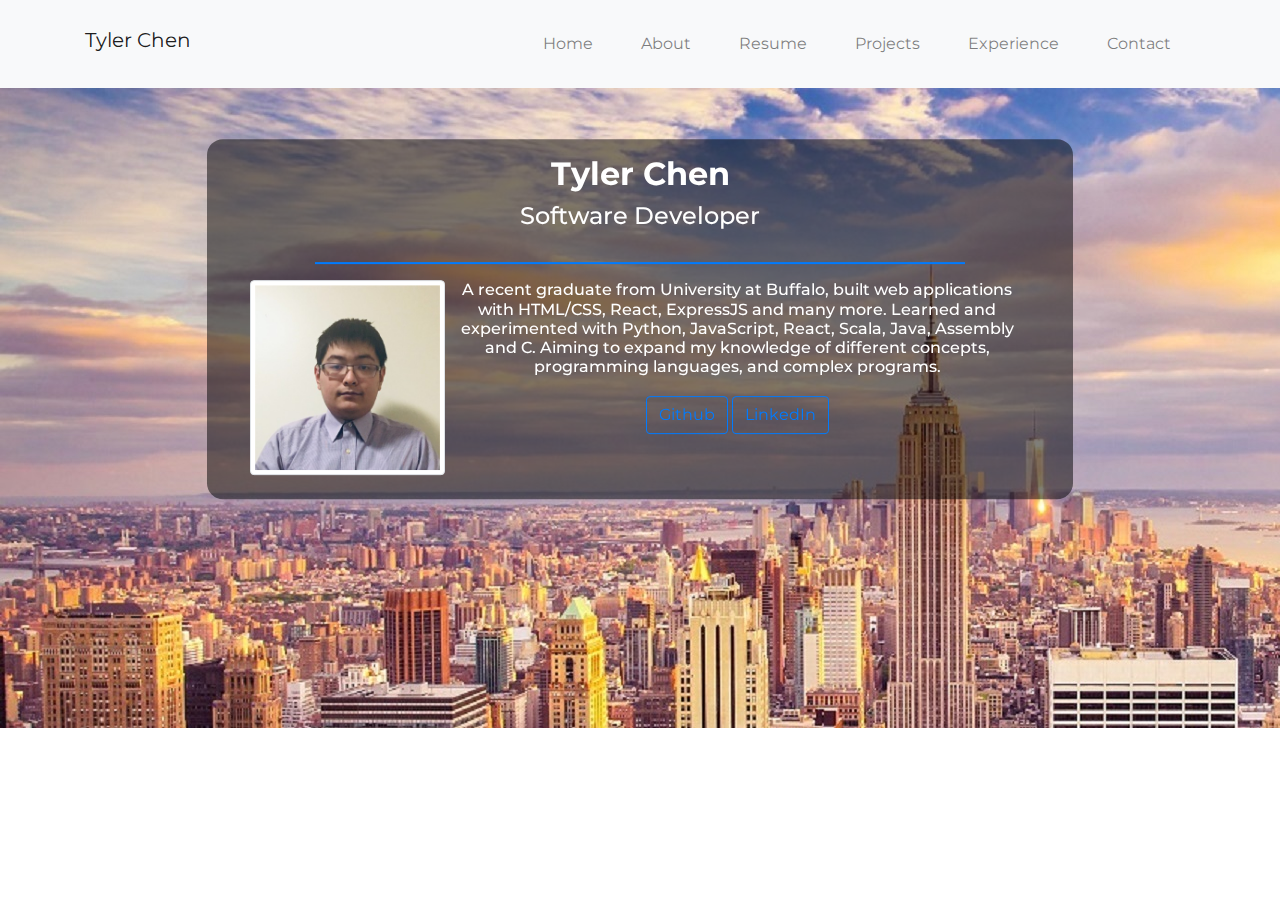
<file: index.html>
<!DOCTYPE html>
<html lang="en">
<head>
	<meta charset="UTF-8">
	<meta name="viewport" content="width=device-width, initial-scale=1.0, viewport-fit=cover">
	<meta name="description" content="My Personal Website" />
    <meta name="title" property="og:title" content="Personal Website" />
    <meta property="og:type" content="Website" />
    <meta name="image" property="og:image" content="https://live.staticflickr.com/65535/51955069823_267bed892a_c.jpg" />
    <meta name="description" property="og:description" content="My Personal Website"/><meta name="author" content="Tyler Chen"/>
   <meta http-equiv="X-UA-Compatible" content="ie=edge">
	<title></title>
	<!-- Favicon -->
	<link rel="shortcut icon" href="img/favicon.ico">
	<!-- Bootstrap 4.5 CSS -->
	<link rel="stylesheet" href="css/bootstrap.min.css">
	<!-- Style CSS -->
	<link rel="stylesheet" href="css/style.css">
	<!-- Google Fonts -->
	<link href="https://fonts.googleapis.com/css?family=Montserrat:300,400,500,600,700&display=swap" rel="stylesheet">
</head>
<body>
	<!-- Navigation -->
    <nav class="navbar bg-light navbar-light navbar-expand-lg">
        <div class="container">
			<a href="index.html" class="navbar-brand">Tyler Chen</a>
            <button class="navbar-toggler" type="button" data-toggle="collapse" data-target="#websitenavbar">
                <span class="navbar-toggler-icon"></span>
            </button>
                <div class="collapse navbar-collapse" id="websitenavbar">
                    <ul class="navbar-nav ml-auto">
                        <li class="nav-item"><a href="index.html" class="nav-link">Home</a></li>
                        <li class="nav-item"><a href="about.html" class="nav-link">About</a></li>
						<li class="nav-item"><a href="./img/Resume.pdf" class="nav-link">Resume</a></li>
                        <li class="nav-item"><a href="projects.html" class="nav-link">Projects</a></li>
                        <li class="nav-item"><a href="experience.html" class="nav-link">Experience</a></li>
                        <li class="nav-item"><a href="contact.html" class="nav-link">Contact</a></li>
                    </ul>
                </div>
        </div>
    </nav>
	<!-- End Navigation -->


	<!-- Image Carousel -->
		<div id="carousel" class="carousel slide" data-ride="carousel">

		<!-- Carousel Content -->
			<div class="carousel-inner">
				<div class="carousel-item active">
					<img src="img/nyc.png" alt="">
					<div class="carousel-caption">
						<div class="container">
							<div class="row justify-content-center">
								<div class="col-12 bg-custom d-lg-block py-3 px-0">
									<h1>Tyler Chen</h1>
									<h3 class="pb-3">Software Developer</h3>
									<div class="border-top border-primary w-75 mx-auto my-3"></div>
									<div class="row">
										<h2>
											<img src="img/me.jfif" class="img-thumbnail float-left w-25 rounded mx-auto d-block" alt="Responsive image">
											A recent graduate from University at Buffalo, built web applications with HTML/CSS, React, ExpressJS and many more.
											Learned and experimented with Python, JavaScript, React, Scala, Java, Assembly and C.
											Aiming to expand my knowledge of different concepts, programming languages, and complex programs.
											<br />
											<br />
											<a href="https://github.com/tylerchen972" class="btn btn-outline-primary">Github</a>
											<a href="https://www.linkedin.com/in/tyler-chen-947b651b4/" class="btn btn-outline-primary">LinkedIn</a>
										</h2>
									</div>
								</div>
							</div>
						</div>
					</div>
				</div>
		<!-- End Carousel Content -->
		</div>
	<!-- jQuery -->
	<script src="js/jquery-3.5.1.min.js"></script>
	<!-- Bootstrap 4.5 JS -->
	<script src="js/bootstrap.min.js"></script>
	<!-- Popper JS -->
	<script src="js/popper.min.js"></script>
	<!-- Font Awesome -->
	<script src="js/all.min.js"></script>

	<!-- End Script Source Files -->
</body>
</html>
</file>
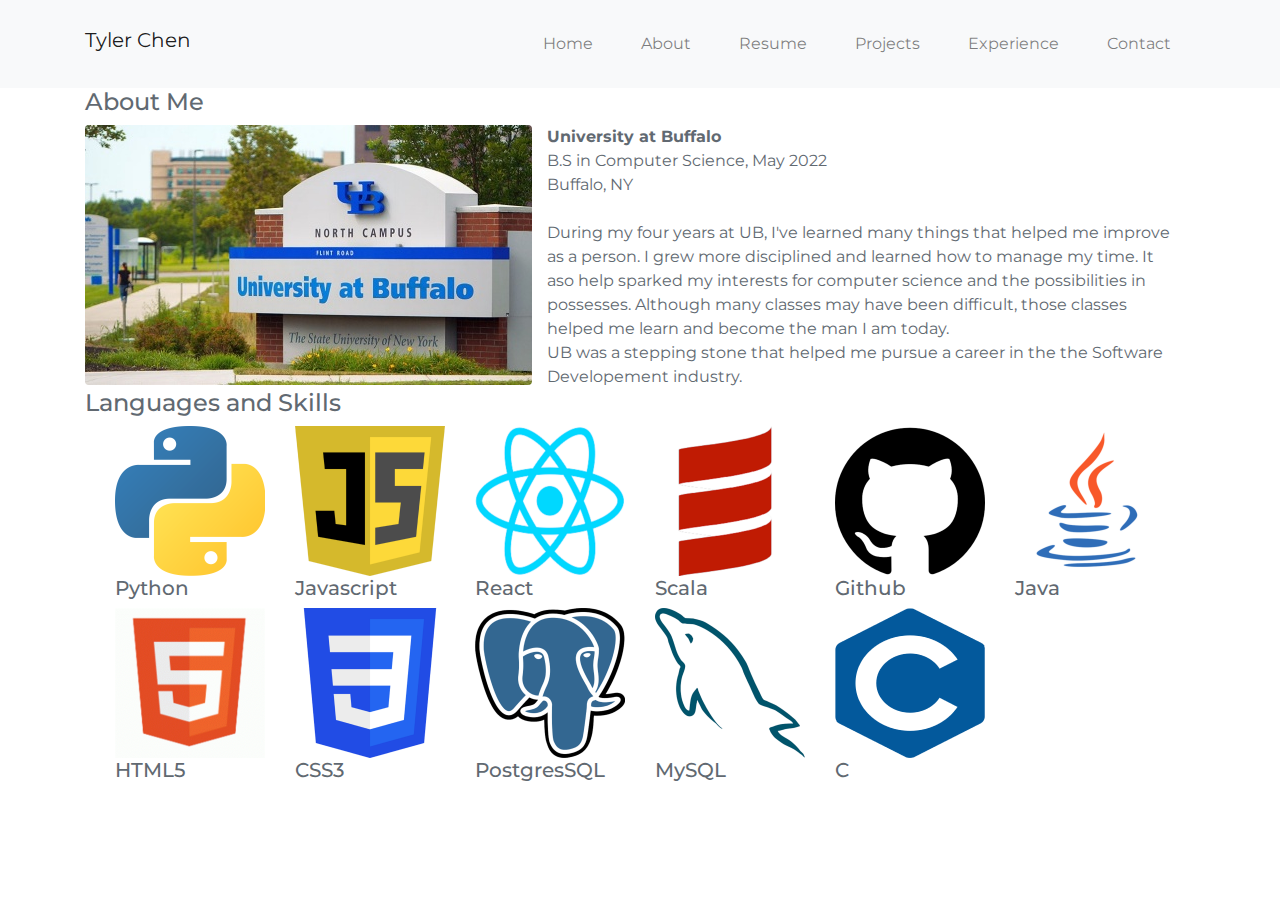
<file: about.html>
<!DOCTYPE html>
<html lang="en">
<head>
	<meta charset="UTF-8">
	<meta name="viewport" content="width=device-width, initial-scale=1.0, viewport-fit=cover">
   <meta http-equiv="X-UA-Compatible" content="ie=edge">
	<title></title>
	<!-- Favicon -->
	<link rel="shortcut icon" href="img/favicon.ico">
	<!-- Bootstrap 4.5 CSS -->
	<link rel="stylesheet" href="css/bootstrap.min.css">
	<!-- Style CSS -->
	<link rel="stylesheet" href="css/style.css">
	<!-- Google Fonts -->
	<link href="https://fonts.googleapis.com/css?family=Montserrat:300,400,500,600,700&display=swap" rel="stylesheet">
</head>
<body>
	<!-- Navigation -->
    <nav class="navbar bg-light navbar-light navbar-expand-lg">
        <div class="container">
			<a href="index.html" class="navbar-brand">Tyler Chen</a>
            <button class="navbar-toggler" type="button" data-toggle="collapse" data-target="#websitenavbar">
                <span class="navbar-toggler-icon"></span>
            </button>
                <div class="collapse navbar-collapse" id="websitenavbar">
                    <ul class="navbar-nav ml-auto">
                        <li class="nav-item"><a href="index.html" class="nav-link">Home</a></li>
                        <li class="nav-item"><a href="about.html" class="nav-link">About</a></li>
                        <li class="nav-item"><a href="./img/Resume.pdf" class="nav-link">Resume</a></li>
                        <li class="nav-item"><a href="projects.html" class="nav-link">Projects</a></li>
                        <li class="nav-item"><a href="experience.html" class="nav-link">Experience</a></li>
                        <li class="nav-item"><a href="contact.html" class="nav-link">Contact</a></li>
                    </ul>
                </div>
        </div>
    </nav>
	<!-- End Navigation -->
    <body>
        <div class="container">
            <h4>About Me</h4>
            <div class="row">
                <div class="image-fluid">
                    <img class="float-left w-100 rounded mx-auto d-block" src="img/UB.jpg">
                </div>
                <div class="col">
                    <b>University at Buffalo</b>
                    <br>B.S in Computer Science, May 2022<br>Buffalo, NY<br>
                    <br>During my four years at UB, I've learned many things that helped me improve as a person. I grew more disciplined and learned how to manage my time. It aso help sparked my interests for computer science and the possibilities in possesses. Although many classes may have been difficult, those classes helped me learn and become the man I am today.<br>UB was a stepping stone that helped me pursue a career in the the Software Developement industry.
                </div>
            </div>
            <h4>Languages and Skills</h4>
            <div class="container row row-fluid">
                  <div class="col-sm-2 image-fluid">
                    <img class="float-left w-100 mx-auto d-block" src="img/icons/python.png">
                    <h5>Python</h5>
                  </div>
                  <div class="col-sm-2 image-fluid">
                    <img class="float-left w-100 mx-auto d-block" src="img/icons/javascript.png">
                    <h5>Javascript</h5>
                  </div>
                  <div class="col-sm-2 image-fluid">
                    <img class="float-left w-100 mx-auto d-block" src="img/icons/react.png">
                    <h5>React</h5>
                  </div>
                  <div class="col-sm-2 image-fluid">
                    <img class="float-left w-100 mx-auto d-block" src="img/icons/scala.png">
                    <h5>Scala</h5>
                  </div>
                  <div class="col-sm-2 image-fluid">
                    <img class="float-left w-100 mx-auto d-block" src="img/icons/github.png">
                    <h5>Github</h5>
                </div>
                  <div class="col-sm-2 image-fluid">
                    <img class="float-left w-100 mx-auto d-block" src="img/icons/java.png">
                    <h5>Java</h5>
                    </div>
                    <div class="col-sm-2 image-fluid">
                        <img class="float-left w-100 mx-auto d-block" src="img/icons/html5.png">
                        <h5>HTML5</h5>
                    </div>
                    <div class="col-sm-2 image-fluid">
                        <img class="float-left w-100 mx-auto d-block" src="img/icons/css3.png">
                        <h5>CSS3</h5>
                    </div>
                    <div class="col-sm-2 image-fluid">
                        <img class="float-left w-100 mx-auto d-block" src="img/icons/postgressql.png">
                        <h5>PostgresSQL</h5>
                    </div>
                    <div class="col-sm-2 image-fluid">
                        <img class="float-left w-100 mx-auto d-block" src="img/icons/mysql.png">
                        <h5>MySQL</h5>
                    </div>
                    <div class="col-sm-2 image-fluid">
                        <img class="float-left w-100 mx-auto d-block" src="img/icons/c.png">
                        <h5>C</h5>
                      </div>
                  </div>
              </div>
        </div>
    </body>

	<!-- jQuery -->
	<script src="js/jquery-3.5.1.min.js"></script>
	<!-- Bootstrap 4.5 JS -->
	<script src="js/bootstrap.min.js"></script>
	<!-- Popper JS -->
	<script src="js/popper.min.js"></script>
	<!-- Font Awesome -->
	<script src="js/all.min.js"></script>

	<!-- End Script Source Files -->
</body>
</html>
</file>
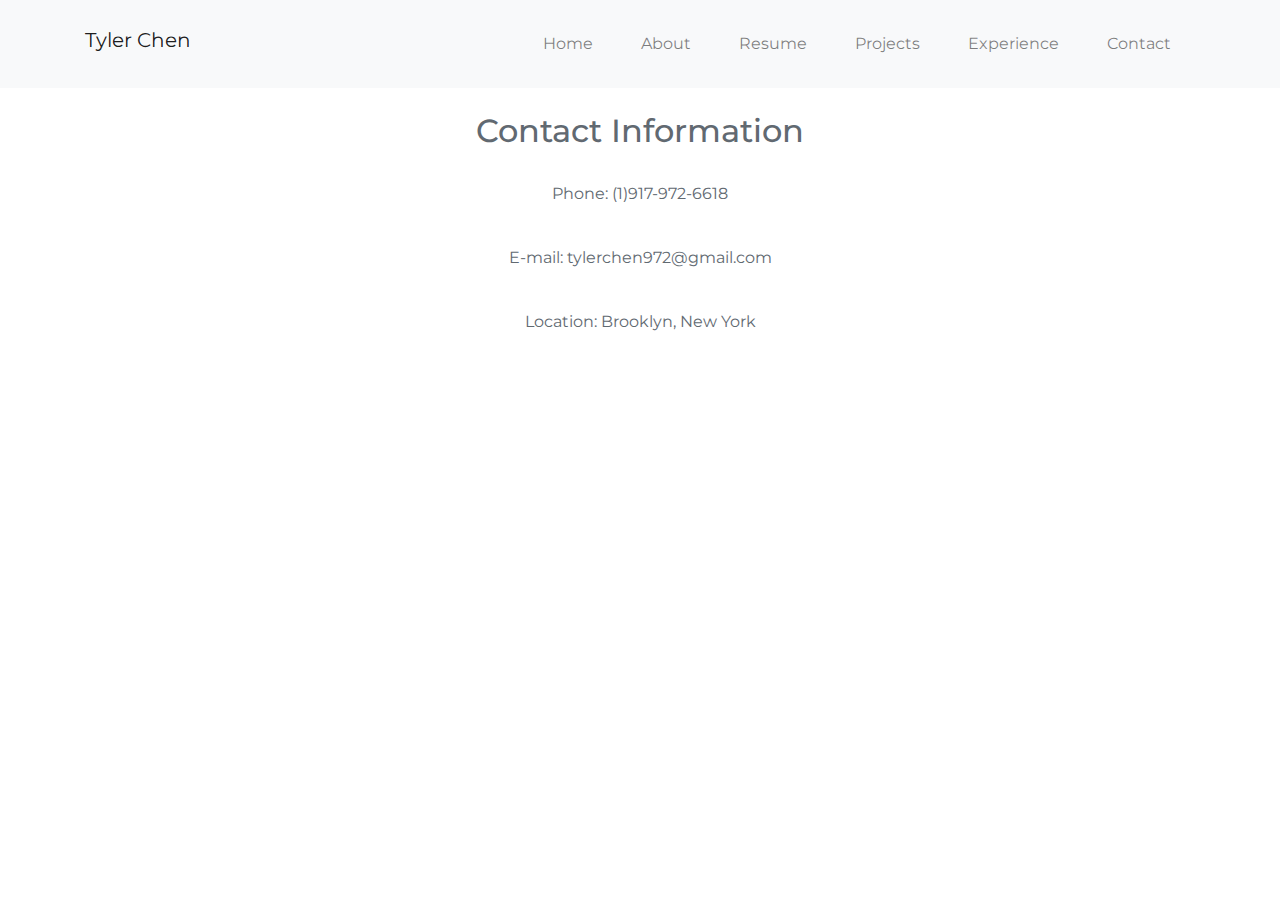
<file: contact.html>
<!DOCTYPE html>
<html lang="en">
<head>
	<meta charset="UTF-8">
	<meta name="viewport" content="width=device-width, initial-scale=1.0, viewport-fit=cover">
   <meta http-equiv="X-UA-Compatible" content="ie=edge">
	<title></title>
	<!-- Favicon -->
	<link rel="shortcut icon" href="img/favicon.ico">
	<!-- Bootstrap 4.5 CSS -->
	<link rel="stylesheet" href="css/bootstrap.min.css">
	<!-- Style CSS -->
	<link rel="stylesheet" href="css/style.css">
	<!-- Google Fonts -->
	<link href="https://fonts.googleapis.com/css?family=Montserrat:300,400,500,600,700&display=swap" rel="stylesheet">
</head>
<body>
	<!-- Navigation -->
    <nav class="navbar bg-light navbar-light navbar-expand-lg">
        <div class="container">
			<a href="index.html" class="navbar-brand">Tyler Chen</a>
            <button class="navbar-toggler" type="button" data-toggle="collapse" data-target="#websitenavbar">
                <span class="navbar-toggler-icon"></span>
            </button>
                <div class="collapse navbar-collapse" id="websitenavbar">
                    <ul class="navbar-nav ml-auto">
                        <li class="nav-item"><a href="index.html" class="nav-link">Home</a></li>
                        <li class="nav-item"><a href="about.html" class="nav-link">About</a></li>
                        <li class="nav-item"><a href="./img/Resume.pdf" class="nav-link">Resume</a></li>
                        <li class="nav-item"><a href="projects.html" class="nav-link">Projects</a></li>
                        <li class="nav-item"><a href="experience.html" class="nav-link">Experience</a></li>
                        <li class="nav-item"><a href="contact.html" class="nav-link">Contact</a></li>
                    </ul>
                </div>
        </div>
    </nav>
	<!-- End Navigation -->
    <br/>
    <div class="container centertext d-block">
        <h2>Contact Information</h2>
        <br/>
        <p>Phone: (1)917-972-6618</p>
        <br/>
        <p>E-mail: tylerchen972@gmail.com</p>
        <br/>
        <p>Location: Brooklyn, New York</p>
    </div>
	<!-- jQuery -->
	<script src="js/jquery-3.5.1.min.js"></script>
	<!-- Bootstrap 4.5 JS -->
	<script src="js/bootstrap.min.js"></script>
	<!-- Popper JS -->
	<script src="js/popper.min.js"></script>
	<!-- Font Awesome -->
	<script src="js/all.min.js"></script>

	<!-- End Script Source Files -->
</body>
</html>
</file>
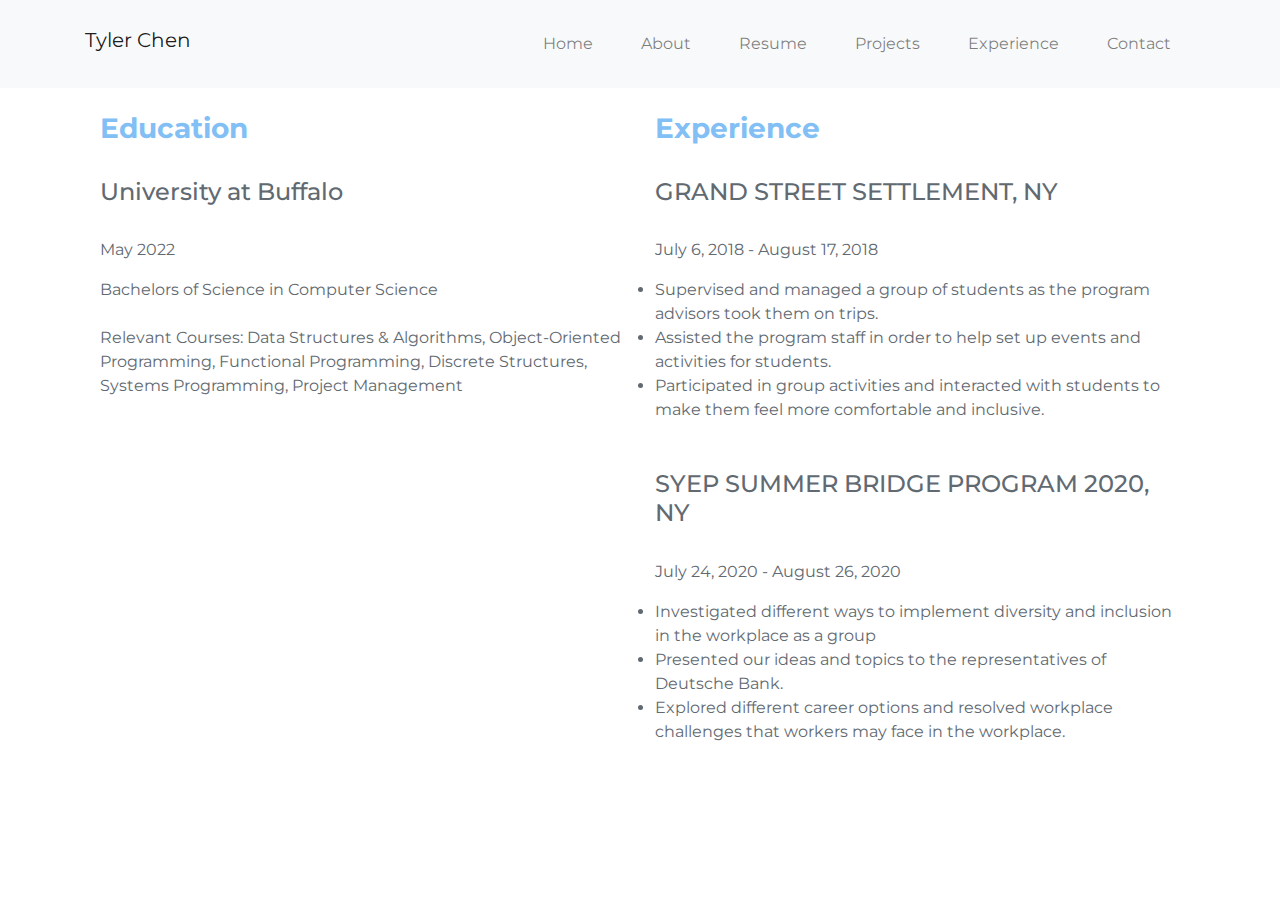
<file: experience.html>
<!DOCTYPE html>
<html lang="en">
<head>
	<meta charset="UTF-8">
	<meta name="viewport" content="width=device-width, initial-scale=1.0, viewport-fit=cover">
   <meta http-equiv="X-UA-Compatible" content="ie=edge">
	<title></title>
	<!-- Favicon -->
	<link rel="shortcut icon" href="img/favicon.ico">
	<!-- Bootstrap 4.5 CSS -->
	<link rel="stylesheet" href="css/bootstrap.min.css">
	<!-- Style CSS -->
	<link rel="stylesheet" href="css/style.css">
	<!-- Google Fonts -->
	<link href="https://fonts.googleapis.com/css?family=Montserrat:300,400,500,600,700&display=swap" rel="stylesheet">
</head>
<body>
	<!-- Navigation -->
    <nav class="navbar bg-light navbar-light navbar-expand-lg">
        <div class="container">
			<a href="index.html" class="navbar-brand">Tyler Chen</a>
            <button class="navbar-toggler" type="button" data-toggle="collapse" data-target="#websitenavbar">
                <span class="navbar-toggler-icon"></span>
            </button>
                <div class="collapse navbar-collapse" id="websitenavbar">
                    <ul class="navbar-nav ml-auto">
                        <li class="nav-item"><a href="index.html" class="nav-link">Home</a></li>
                        <li class="nav-item"><a href="about.html" class="nav-link">About</a></li>
						<li class="nav-item"><a href="./img/Resume.pdf" class="nav-link">Resume</a></li>
                        <li class="nav-item"><a href="projects.html" class="nav-link">Projects</a></li>
                        <li class="nav-item"><a href="experience.html" class="nav-link">Experience</a></li>
                        <li class="nav-item"><a href="contact.html" class="nav-link">Contact</a></li>
                    </ul>
                </div>
        </div>
    </nav>
	<!-- End Navigation -->
	<div class="container">
		<br/>
		<div class="row">
			<div class="col">
				<h3 class="txt-custom font-weight-bold">Education</h3>
				<br/>
				<h4>University at Buffalo</h4>
				<br/>
				<p>May 2022</p>
				<p1>Bachelors of Science in Computer Science</p1>
				<br/>
				<br/>
				<p2>Relevant Courses: Data Structures & Algorithms, Object-Oriented Programming, Functional
					Programming, Discrete Structures, Systems Programming, Project Management</p2>
		  	</div>
		  	<div class="col">
				<h3 class="txt-custom font-weight-bold">Experience</h3>
				<br/>
				<h4>GRAND STREET SETTLEMENT, NY</h4>
				<br/>
				<p>July 6, 2018 - August 17, 2018</p>
				<li><p2>Supervised and managed a group of students as the program advisors took them on trips.</p2></li>
				<li><p2>Assisted the program staff in order to help set up events and activities for students.</p2></li>
				<li><p2>Participated in group activities and interacted with students to make them feel more comfortable and
					inclusive.</p2></li>
				<br/>
				<br/>
				<h4>SYEP SUMMER BRIDGE PROGRAM 2020, NY</h4>
				<br/>
				<p>July 24, 2020 - August 26, 2020</p>
				<li><p2>Investigated different ways to implement diversity and inclusion in the workplace as a group</p2></li>
				<li><p2>Presented our ideas and topics to the representatives of Deutsche Bank.</p2></li>
				<li><p2>Explored different career options and resolved workplace challenges that workers may face in the
					workplace.</p2></li>
		  	</div>
		  </div>
	</div>
	<!-- jQuery -->
	<script src="js/jquery-3.5.1.min.js"></script>
	<!-- Bootstrap 4.5 JS -->
	<script src="js/bootstrap.min.js"></script>
	<!-- Popper JS -->
	<script src="js/popper.min.js"></script>
	<!-- Font Awesome -->
	<script src="js/all.min.js"></script>

	<!-- End Script Source Files -->
</body>
</html>
</file>
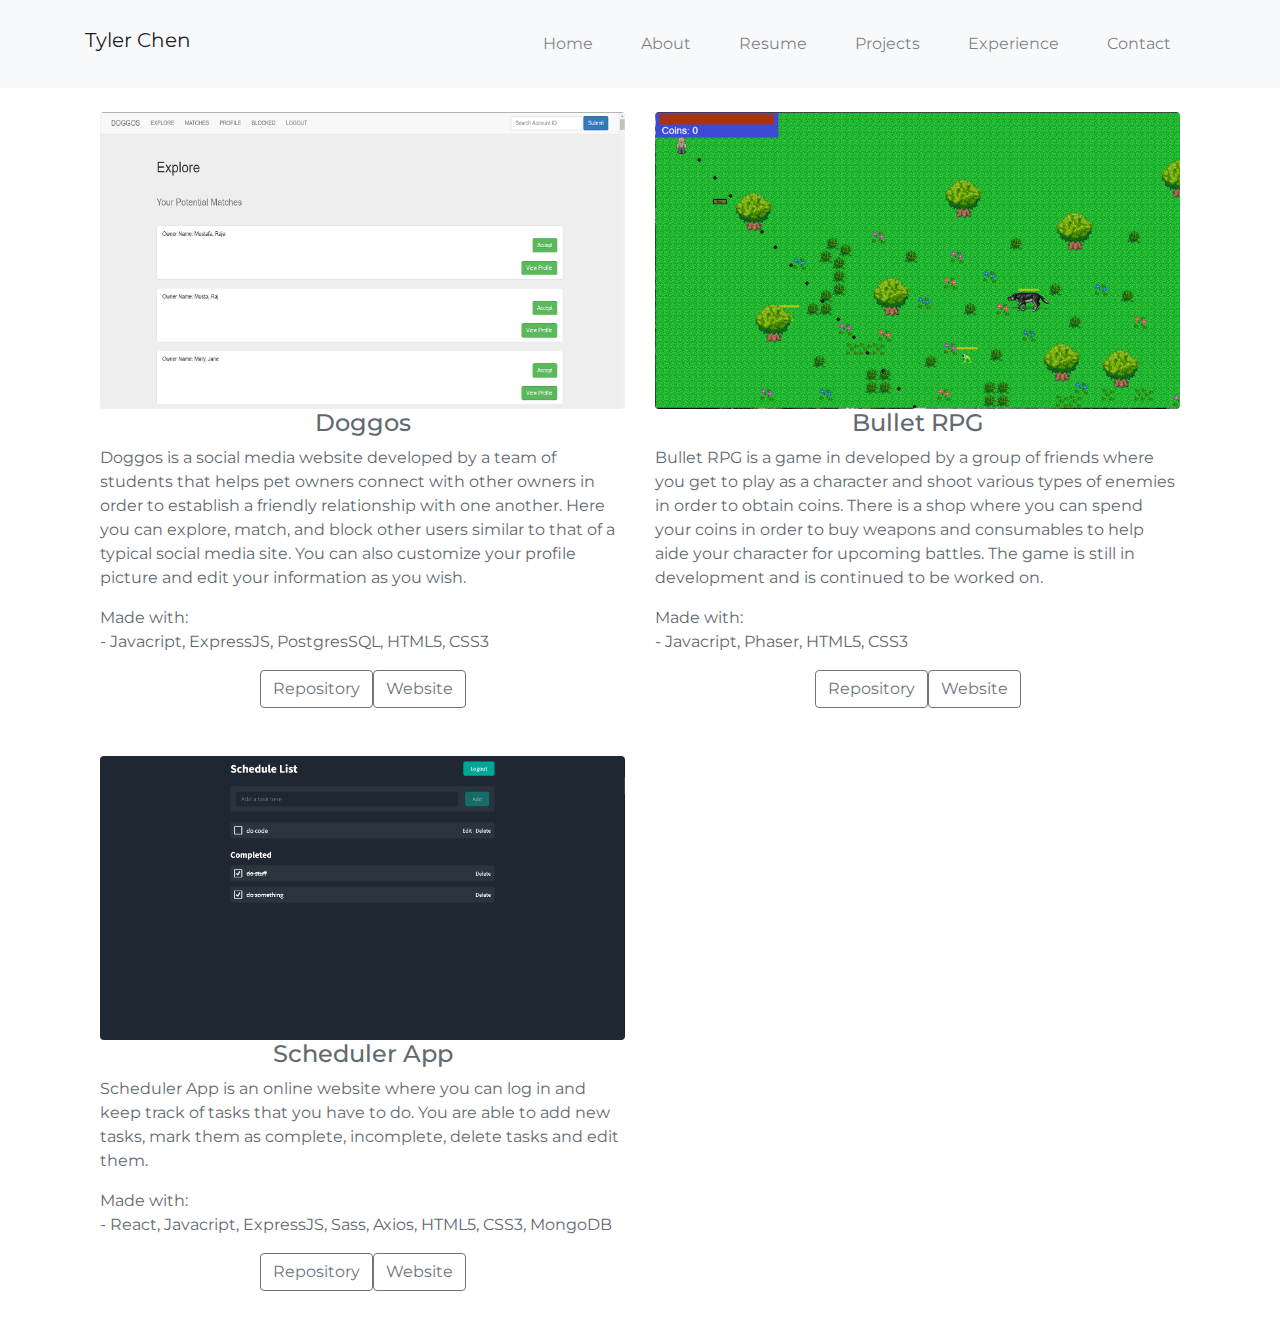
<file: projects.html>
<!DOCTYPE html>
<html lang="en">
<head>
	<meta charset="UTF-8">
	<meta name="viewport" content="width=device-width, initial-scale=1.0, viewport-fit=cover">
   <meta http-equiv="X-UA-Compatible" content="ie=edge">
	<title></title>
	<!-- Favicon -->
	<link rel="shortcut icon" href="img/favicon.ico">
	<!-- Bootstrap 4.5 CSS -->
	<link rel="stylesheet" href="css/bootstrap.min.css">
	<!-- Style CSS -->
	<link rel="stylesheet" href="css/style.css">
	<!-- Google Fonts -->
	<link href="https://fonts.googleapis.com/css?family=Montserrat:300,400,500,600,700&display=swap" rel="stylesheet">
</head>
<body>
	<!-- Navigation -->
    <nav class="navbar bg-light navbar-light navbar-expand-lg">
        <div class="container">
			<a href="index.html" class="navbar-brand">Tyler Chen</a>
            <button class="navbar-toggler" type="button" data-toggle="collapse" data-target="#websitenavbar">
                <span class="navbar-toggler-icon"></span>
            </button>
                <div class="collapse navbar-collapse" id="websitenavbar">
                    <ul class="navbar-nav ml-auto">
                        <li class="nav-item"><a href="index.html" class="nav-link">Home</a></li>
                        <li class="nav-item"><a href="about.html" class="nav-link">About</a></li>
						<li class="nav-item"><a href="./img/Resume.pdf" class="nav-link">Resume</a></li>
                        <li class="nav-item"><a href="projects.html" class="nav-link">Projects</a></li>
                        <li class="nav-item"><a href="experience.html" class="nav-link">Experience</a></li>
                        <li class="nav-item"><a href="contact.html" class="nav-link">Contact</a></li>
                    </ul>
                </div>
        </div>
    </nav>
	<!-- End Navigation -->
	<br/>
	<body>
        <div class="container">
            <div class="row">
                <div class="col">
					<img class="float-left w-100 rounded mx-auto d-block" src="img/Capture.PNG">
                    <h4 style="text-align:center">Doggos</h4>
                    <p>Doggos is a social media website developed by a team of students that helps pet owners connect with other
						owners in order to establish a friendly relationship with one another. Here you can explore, match,
						and block other users similar to that of a typical social media site. You can also customize your profile picture and edit your information
						as you wish.
					</p>
					<p>
						Made with:
						<br />
						- Javacript, ExpressJS, PostgresSQL, HTML5, CSS3
					</p>
					<div class="d-flex justify-content-center">
						<a href="https://github.com/tylerchen972/Doggos" class="btn btn-outline-secondary">Repository</a>
						<a href="https://doggos.herokuapp.com/" class="btn btn-outline-secondary">Website</a>
					</div>
				</div>

				<div class="col">
					<img class="float-left w-100 rounded mx-auto d-block" src="img/BulletRPG.PNG">
                    <h4 style="text-align:center">Bullet RPG</h4>
                    <p>
						Bullet RPG is a game in developed by a group of friends where you get to play as a character and shoot various
						types of enemies in order to obtain coins. There is a shop where you can spend your coins in order to buy weapons
						and consumables to help aide your character for upcoming battles. The game is still in development and is continued
						to be worked on.
					</p>
					<p>
						Made with:
						<br />
						- Javacript, Phaser, HTML5, CSS3
					</p>
					<div class="d-flex justify-content-center">
						<a href="https://github.com/RocketKevin/Bullet_RPG" class="btn btn-outline-secondary">Repository</a>
						<a href="https://bulletrpg.herokuapp.com/" class="btn btn-outline-secondary">Website</a>
					</div>

					<br/>
					<br/>
				</div>
			</div>
		</div>

		<div class="container">
            <div class="row">
                <div class="col">
					<img class="float-left w-100 rounded mx-auto d-block" src="img/scheduler.PNG">
                    <h4 style="text-align:center">Scheduler App</h4>
                    <p>Scheduler App is an online website where you can log in and keep track of tasks that you have to do.
						You are able to add new tasks, mark them as complete, incomplete, delete tasks and edit them.
					</p>
					<p>
						Made with:
						<br />
						- React, Javacript, ExpressJS, Sass, Axios, HTML5, CSS3, MongoDB
					</p>
					<div class="d-flex justify-content-center">
						<a href="https://github.com/tylerchen972/Schedule" class="btn btn-outline-secondary">Repository</a>
						<a href="https://websitescheduler.herokuapp.com/" class="btn btn-outline-secondary">Website</a>
					</div>
					<br/>
					<br/>
				</div>

				<div class="col">
					<!-- other project-->
				</div>
			</div>
		</div>
    </body>
	<!-- jQuery -->
	<script src="js/jquery-3.5.1.min.js"></script>
	<!-- Bootstrap 4.5 JS -->
	<script src="js/bootstrap.min.js"></script>
	<!-- Popper JS -->
	<script src="js/popper.min.js"></script>
	<!-- Font Awesome -->
	<script src="js/all.min.js"></script>

	<!-- End Script Source Files -->
</body>
</html>
</file>
<file: css/style.css>
body {
  overflow-x: hidden;
  font-family: 'Montserrat', sans-serif;
  color: #616971;
}
.fixed-background {
  overflow: hidden;
}
.navbar-brand {
  height: 3rem;
}
.nav-item {
  padding: 1rem;
}
.nav-link:hover {
  color: #4981b3!important;
}
.carousel-inner {
  max-height: 40rem!important;
}
.carousel-item-next,
.carousel-item-prev,
.carousel-item.active {
  transition: transform 2s ease;
}
.carousel-caption {
  position: absolute;
  top: 35%;
  transform: translateY(-50%)
}
.bg-custom {
  background-color: rgba(0, 0, 0, .5);
  color: white;
  border-radius: 1rem;
}
.carousel-caption h1 {
  font-size: 2rem;
  font-weight: bold;
}
.img-with-txt {
  text-align: justify;
}
.img-with-txt img {
  display: block;
  width: auto;
  max-width: 100%;
  height:auto;
  margin: 0 auto;
  object-fit: cover;
}
.centertext {
  text-align: center;
  vertical-align: middle;
}
.carousel-caption h3 {
  font-size: 1.5rem;
}
.carousel-caption h2 {
  padding-right: 5%;
  padding-left: 5%;
  font-size: 1rem;
}
.btn-lg {
  border-radius: 0;
  font-size: .9rem;
  border-width: medium;
}
.border-primary {
  border-top: .1rem solid #4981b3;
  border: .05rem solid #4981b3;
}
.txt-custom {
  color: #82bff5;
}
.btn-primary:hover,
.btn-primary:focus {
  background-color: #68a0d2!important;
  border: .05rem solid #68a0d2!important;
}
@media (max-width: 1199.98px) {

}
@media (max-width: 767.98px) {

}
.row, .container-fluid {
  margin-left: 0px !important;
  margin-right: 0px !important;
}
.fixed-background {
  position: relative;
  width: 100%;
  z-index: 1000!important;
}
.fixed-wrap {
  clip: rect(0, auto, auto, 0);
  position: absolute;
  top: 0;
  left: 0;
  width: 100%;
  height: 100%;
  z-index: -999 !important;
}
.fixed {
  z-index: -999!important;
  display: block;
  top: 0;
  left: 0;
  width: 100%;
  height: 100%;
  background-size: cover;
  background-position: center center;
  -webkit-transform: translateZ(0);
  transform: translateZ(0);
  will-change: transform;
}
</file>
